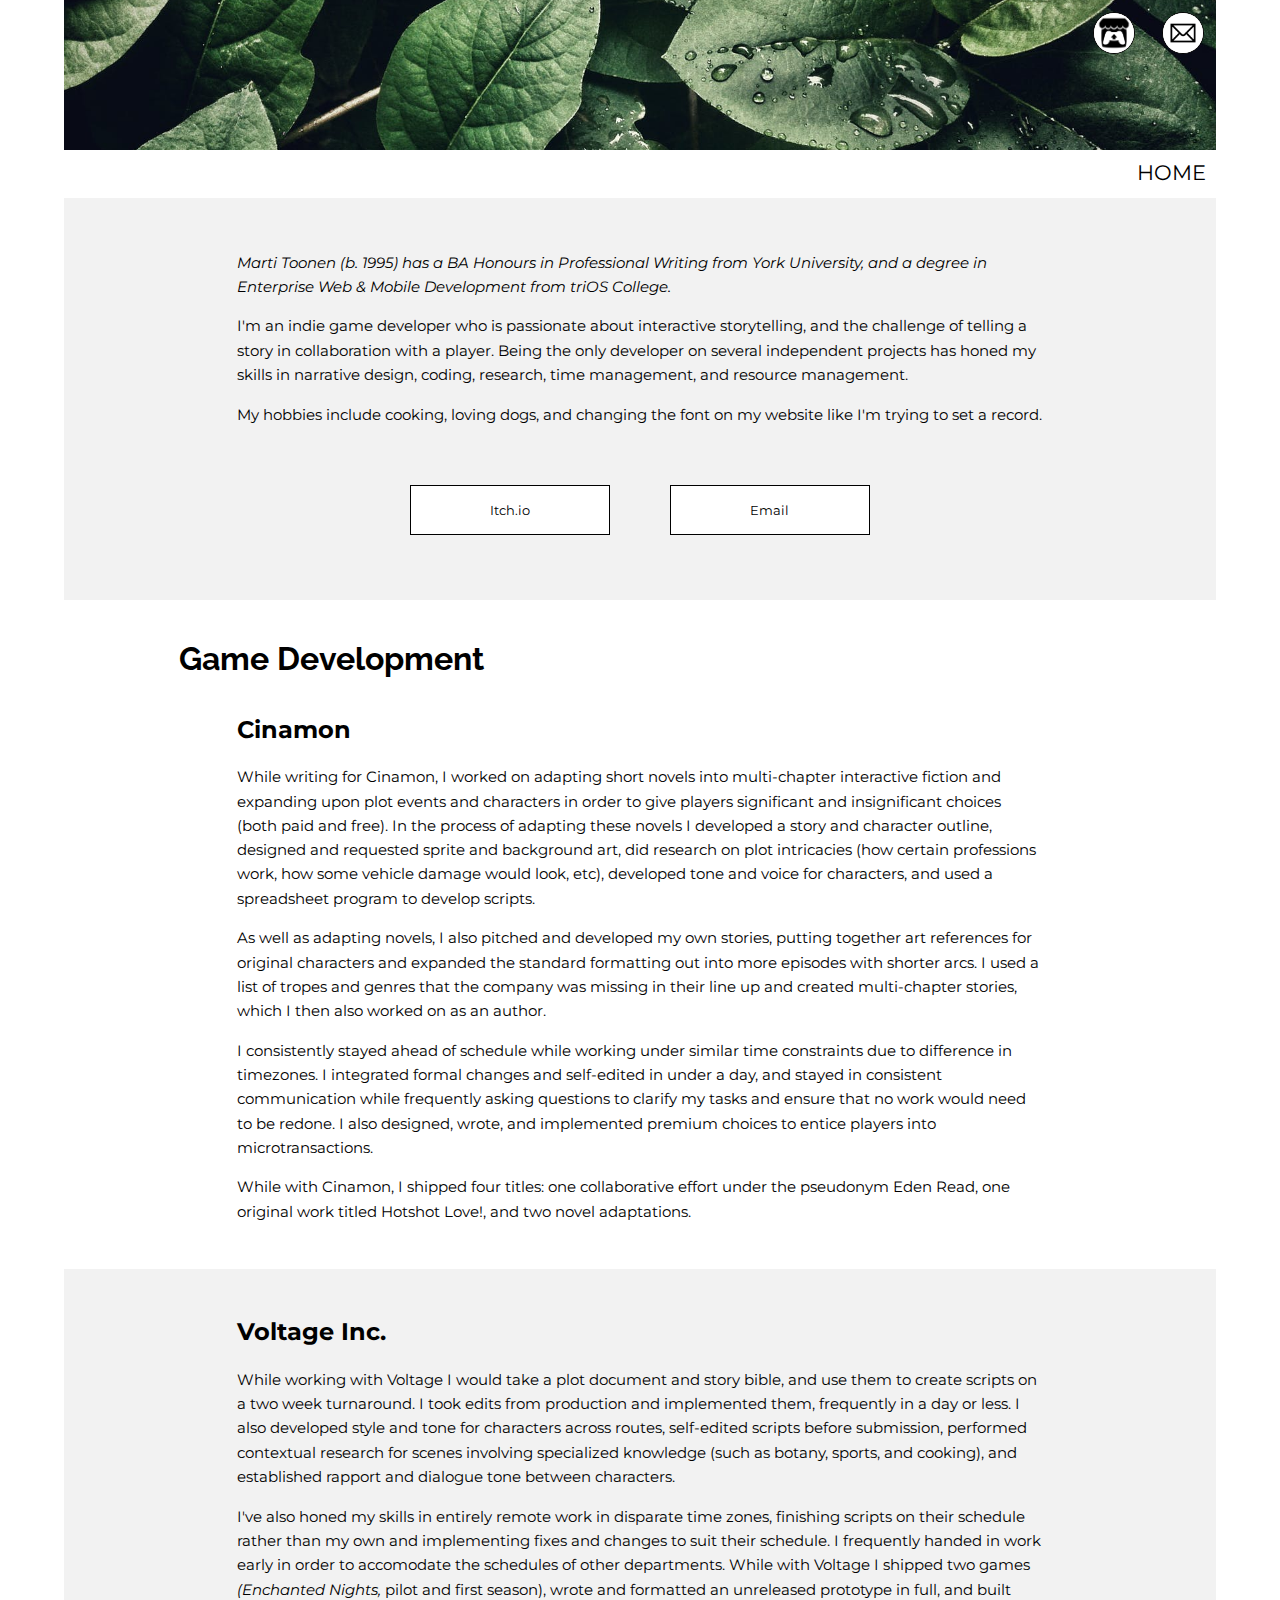
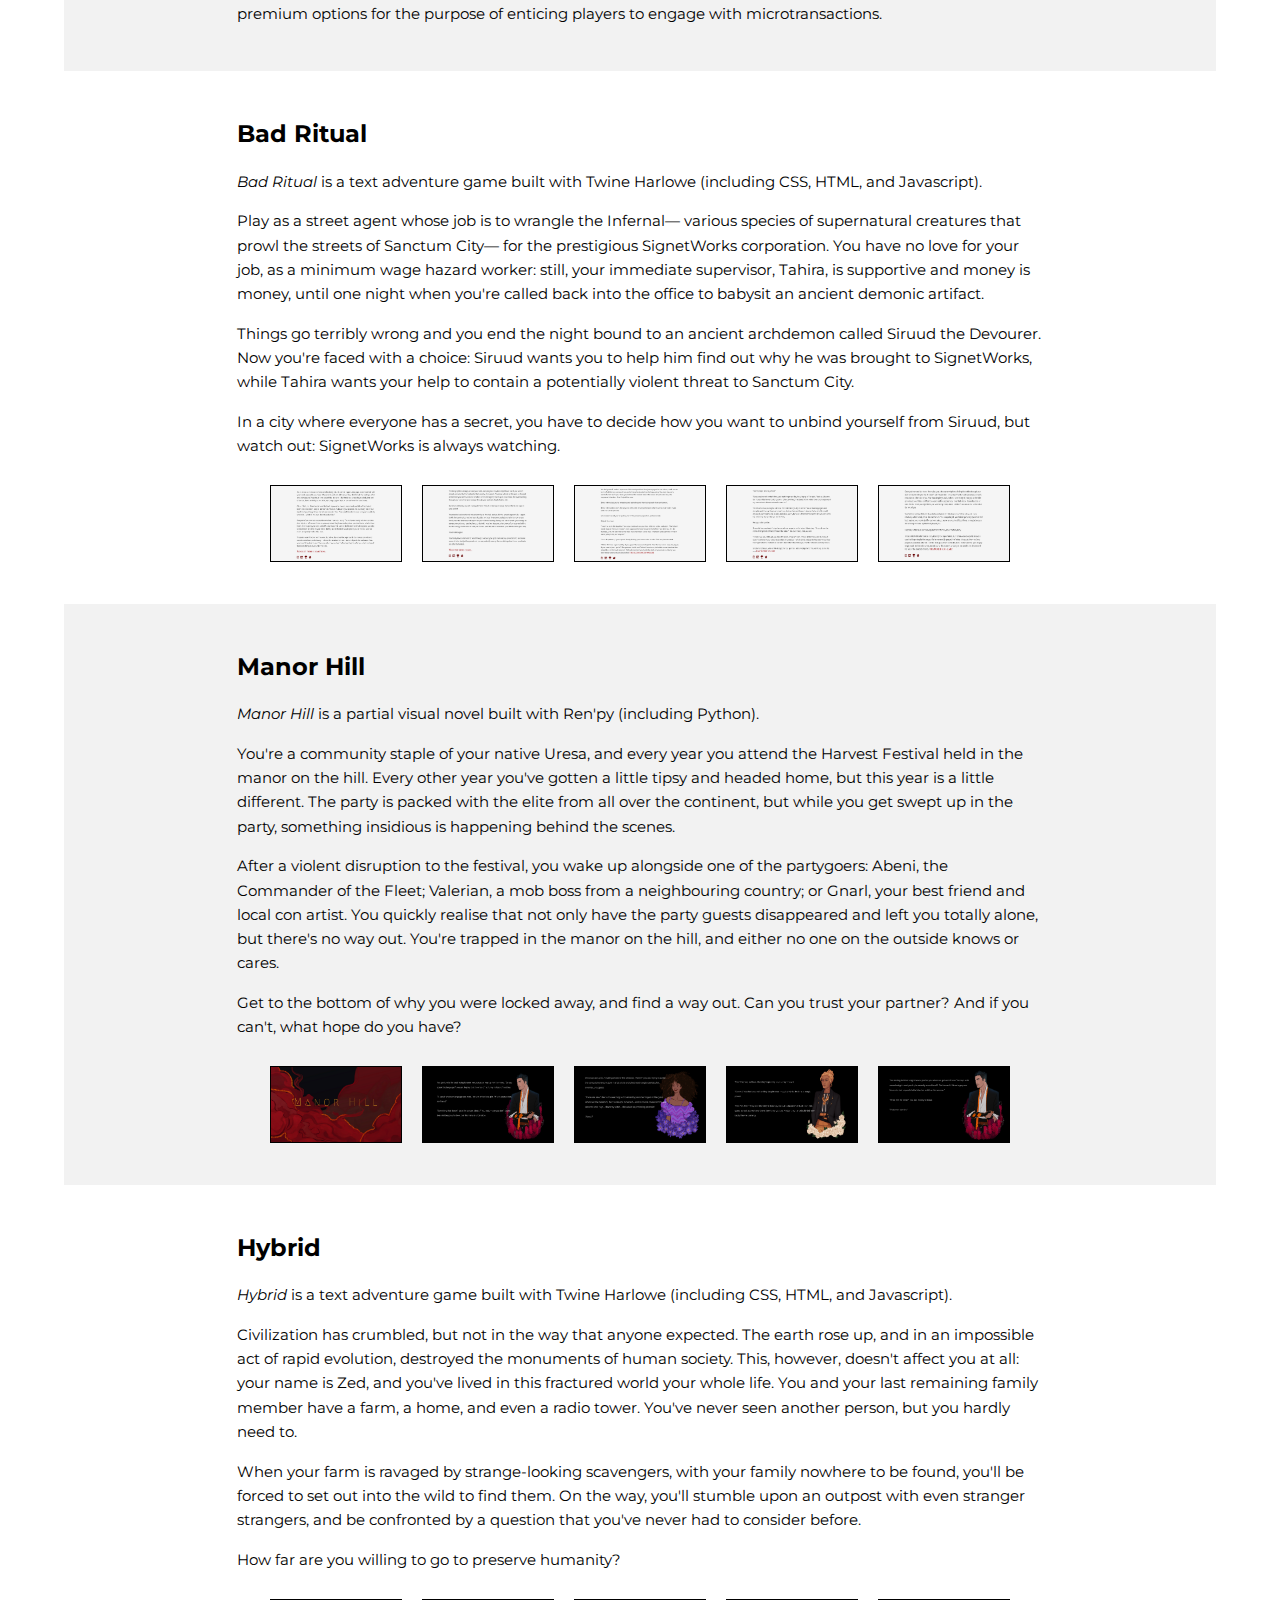
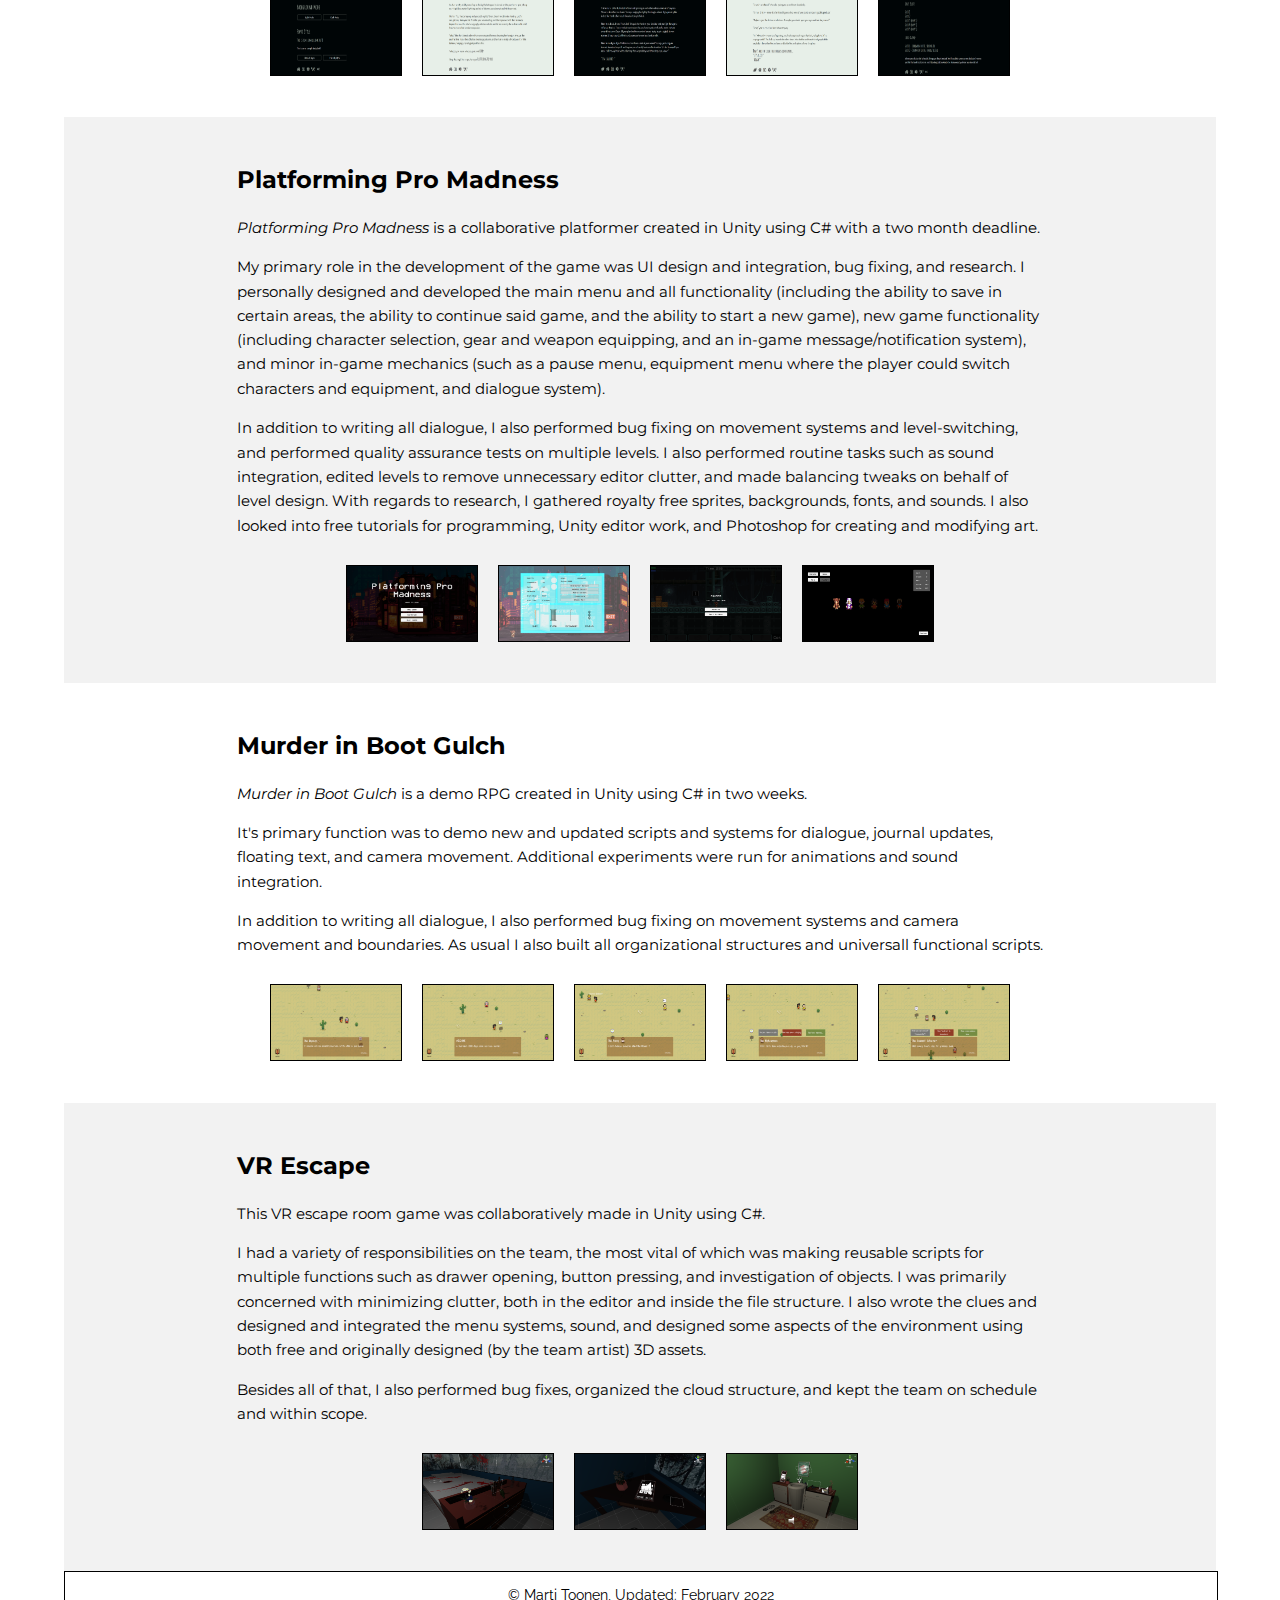
<file: index.html>
<!DOCTYPE html>
<html lang="en">
<head>
    <title>MARTI TOONEN</title>
    <meta charset="UTF-8">
    <meta name="viewport" content="width=device-width, initial-scale=1.0">
    <meta http-equiv="X-UA-Compatible" content="ie=edge">
    <meta name="keywords" content="portfolio narrative web design game games visual novel text based interactive story storytelling designer code coder programmer edit editor quality assurance">
    <meta name="description" content="The portfolio of a programmer and writer.">
    <link rel="shortcut icon" type="image/png" href="assets/images/interface/favicon.png"/>
    <link href="https://fonts.googleapis.com/css?family=Montserrat|Raleway" rel="stylesheet">
    <link rel="stylesheet" href="css/app.css">
</head>
<body>
    <header>
        <div id="logo"></div>
        <div id="social">
            <a href="https://itch.io" target="_blank" tabindex="-1"><img class="social" src="assets/images/social/itchio.png" alt="Itch.io" tabindex="1"></a>
            <a href="mailto:martitoonen@gmail.com" target="_blank" tabindex="-1"><img class="social" src="assets/images/social/email.png" alt="Email" tabindex="1"></a>
        </div>
    </header>
    <nav><a href="index.html">HOME</a><!-- <a href="samples.html">SAMPLES</a>--></nav>
    <main>
        <div class="box_one">
            <div class="textbox">
                <p><i>Marti Toonen (b. 1995) has a BA Honours in Professional Writing from York University, and a degree in Enterprise Web & Mobile Development from triOS College.</i></p>
                <p>I'm an indie game developer who is passionate about interactive storytelling, and the challenge of telling a story in collaboration with a player. Being the only developer on several independent projects has honed my skills in narrative design, coding, research, time management, and resource management.</p>
                <p>My hobbies include cooking, loving dogs, and changing the font on my website like I'm trying to set a record.</p>
            </div>
            <div class="textbox" style="display: flex; flex-flow: row wrap; justify-content: center; align-content: center;">
                <a href="https://heartforge.itch.io/" target="_blank" tabindex="-1"><button class="socialbutton">Itch.io</button></a><a href="mailto:martitoonen@gmail.com" target="_blank" tabindex="-1"><button class="socialbutton">Email</button></a>
            </div>
        </div>
        <div class="box_two">
            <br><h1 style="margin-top: -10px;">Game Development</h1><br>
            <h2>Cinamon</h2>
            <div class="textbox">
				<p>While writing for Cinamon, I worked on adapting short novels into multi-chapter interactive fiction and expanding upon plot events and characters in order to give players significant and insignificant choices (both paid and free). In the process of adapting these novels I developed a story and character outline, designed and requested sprite and background art, did research on plot intricacies (how certain professions work, how some vehicle damage would look, etc), developed tone and voice for characters, and used a spreadsheet program to develop scripts.</p>
				<p>As well as adapting novels, I also pitched and developed my own stories, putting together art references for original characters and expanded the standard formatting out into more episodes with shorter arcs. I used a list of tropes and genres that the company was missing in their line up and created multi-chapter stories, which I then also worked on as an author.</p>
                <p>I consistently stayed ahead of schedule while working under similar time constraints due to difference in timezones. I integrated formal changes and self-edited in under a day, and stayed in consistent communication while frequently asking questions to clarify my tasks and ensure that no work would need to be redone. I also designed, wrote, and implemented premium choices to entice players into microtransactions.</p>
                <p>While with Cinamon, I shipped four titles: one collaborative effort under the pseudonym Eden Read, one original work titled Hotshot Love!, and two novel adaptations.</p>
            </div>
        </div>
        <div class="box_one">
            <h2>Voltage Inc.</h2>
            <div class="textbox">
                <p>While working with Voltage I would take a plot document and story bible, and use them to create scripts on a two week turnaround. I took edits from production and implemented them, frequently in a day or less. I also developed style and tone for characters across routes, self-edited scripts before submission, performed contextual research for scenes involving specialized knowledge (such as botany, sports, and cooking), and established rapport and dialogue tone between characters.</p>
                <p>I've also honed my skills in entirely remote work in disparate time zones, finishing scripts on their schedule rather than my own and implementing fixes and changes to suit their schedule. I frequently handed in work early in order to accomodate the schedules of other departments. While with Voltage I shipped two games <i>(Enchanted Nights,</i> pilot and first season), wrote and formatted an unreleased prototype in full, and built premium options for the purpose of enticing players to engage with microtransactions.</p>
            </div>
        </div>
        <div class="box_two">
            <h2><a href="https://heartforge.itch.io/bad-ritual">Bad Ritual</a></h2>
            <div class="textbox">
                <p><i>Bad Ritual</i> is a text adventure game built with Twine Harlowe (including CSS, HTML, and Javascript).</p>
                <p>Play as a street agent whose job is to wrangle the Infernal— various species of supernatural creatures that prowl the streets of Sanctum City— for the prestigious SignetWorks corporation. You have no love for your job, as a minimum wage hazard worker: still, your immediate supervisor, Tahira, is supportive and money is money, until one night when you're called back into the office to babysit an ancient demonic artifact.</p>
                <p>Things go terribly wrong and you end the night bound to an ancient archdemon called Siruud the Devourer. Now you're faced with a choice: Siruud wants you to help him find out why he was brought to SignetWorks, while Tahira wants your help to contain a potentially violent threat to Sanctum City.</p>
                <p>In a city where everyone has a secret, you have to decide how you want to unbind yourself from Siruud, but watch out: SignetWorks is always watching.</p>
            </div>
            <div class="gallery">
                <img class="thumbnail" src="assets/images/thumbnails/content/br2.png" alt="Bad Ritual Story Screenshot">
                <img class="thumbnail" src="assets/images/thumbnails/content/br3.png" alt="Bad Ritual Story Screenshot">
                <img class="thumbnail" src="assets/images/thumbnails/content/br6.png" alt="Bad Ritual Story Screenshot">
                <img class="thumbnail" src="assets/images/thumbnails/content/br5.png" alt="Bad Ritual Achievement Screenshot">
                <img class="thumbnail" src="assets/images/thumbnails/content/br7.png" alt="Bad Ritual Character Stats Screenshot">
                <div id="modal" class="modal">
                    <span class="close">&times;</span>
                    <img class="modal-content" id="modal_image">
                </div>
            </div>
        </div>
        <div class="box_one">
            <h2><a href="https://heartforge.itch.io/manor-hill">Manor Hill</a></h2>
            <div class="textbox">
                <p><i>Manor Hill</i> is a partial visual novel built with Ren'py (including Python).</p>
                <p>You're a community staple of your native Uresa, and every year you attend the Harvest Festival held in the manor on the hill. Every other year you've gotten a little tipsy and headed home, but this year is a little different. The party is packed with the elite from all over the continent, but while you get swept up in the party, something insidious is happening behind the scenes.</p>
                <p>After a violent disruption to the festival, you wake up alongside one of the partygoers: Abeni, the Commander of the Fleet; Valerian, a mob boss from a neighbouring country; or Gnarl, your best friend and local con artist. You quickly realise that not only have the party guests disappeared and left you totally alone, but there's no way out. You're trapped in the manor on the hill, and either no one on the outside knows or cares.</p>
                <p>Get to the bottom of why you were locked away, and find a way out. Can you trust your partner? And if you can't, what hope do you have?</p>
            </div>
            <div class="gallery">
                <img class="thumbnail" src="assets/images/thumbnails/content/mh5.png" alt="Manor Hill Splash Screenshot">
                <img class="thumbnail" src="assets/images/thumbnails/content/mh1.png" alt="Manor Hill Valerian Screenshot">
                <img class="thumbnail" src="assets/images/thumbnails/content/mh2.png" alt="Manor Hill Abeni Screenshot">
                <img class="thumbnail" src="assets/images/thumbnails/content/mh3.png" alt="Manor Hill Gnarl Screenshot">
                <img class="thumbnail" src="assets/images/thumbnails/content/mh4.png" alt="Manor Hill Valerian Screenshot">
            </div>
        </div>
        <div class="box_two">
            <h2><a href="https://heartforge.itch.io/hybrid">Hybrid</a></h2>
            <div class="textbox">
                <p><i>Hybrid</i> is a text adventure game built with Twine Harlowe (including CSS, HTML, and Javascript).</p>
                <p>Civilization has crumbled, but not in the way that anyone expected. The earth rose up, and in an impossible act of rapid evolution, destroyed the monuments of human society. This, however, doesn't affect you at all: your name is Zed, and you've lived in this fractured world your whole life. You and your last remaining family member have a farm, a home, and even a radio tower. You've never seen another person, but you hardly need to.</p>
                <p>When your farm is ravaged by strange-looking scavengers, with your family nowhere to be found, you'll be forced to set out into the wild to find them. On the way, you'll stumble upon an outpost with even stranger strangers, and be confronted by a question that you've never had to consider before.</p>
                <p>How far are you willing to go to preserve humanity?</p>
            </div>
            <div class="gallery">
                <img class="thumbnail" src="assets/images/thumbnails/content/h1.png" alt="Hybrid Settings Screenshot">
                <img class="thumbnail" src="assets/images/thumbnails/content/h2.png" alt="Hybrid Story Screenshot">
                <img class="thumbnail" src="assets/images/thumbnails/content/h3.png" alt="Hybrid Story Screen Screenshot">
                <img class="thumbnail" src="assets/images/thumbnails/content/h4.png" alt="Hybrid Story Screenshot">
                <img class="thumbnail" src="assets/images/thumbnails/content/h5.png" alt="Hybrid Save Screen Screenshot">
            </div>
        </div>
        <div class="box_one">
            <h2>Platforming Pro Madness</h2>
            <div class="textbox">
                <p><i>Platforming Pro Madness</i> is a collaborative platformer created in Unity using C# with a two month deadline.</p>
                <p>My primary role in the development of the game was UI design and integration, bug fixing, and research. I personally designed and developed the main menu and all functionality (including the ability to save in certain areas, the ability to continue said game, and the ability to start a new game), new game functionality (including character selection, gear and weapon equipping, and an in-game message/notification system), and minor in-game mechanics (such as a pause menu, equipment menu where the player could switch characters and equipment, and dialogue system).</p>
                <p>In addition to writing all dialogue, I also performed bug fixing on movement systems and level-switching, and performed quality assurance tests on multiple levels. I also performed routine tasks such as sound integration, edited levels to remove unnecessary editor clutter, and made balancing tweaks on behalf of level design. With regards to research, I gathered royalty free sprites, backgrounds, fonts, and sounds. I also looked into free tutorials for programming, Unity editor work, and Photoshop for creating and modifying art.</p>
            </div>
            <div class="gallery">
                <img class="thumbnail" src="assets/images/thumbnails/content/content_p1.png" alt="PPM Main Menu">
                <img class="thumbnail" src="assets/images/thumbnails/content/content_p2.png" alt="PPM Character Screen">
                <img class="thumbnail" src="assets/images/thumbnails/content/content_p3.png" alt="PPM Pause Screen">
                <img class="thumbnail" src="assets/images/thumbnails/content/content_p4.png" alt="PPM Mid-Game Character Menu">

            </div>
        </div>
        <div class="box_two">
            <h2>Murder in Boot Gulch</h2>
            <div class="textbox">
                <p><i>Murder in Boot Gulch</i> is a demo RPG created in Unity using C# in two weeks.</p>
                <p>It's primary function was to demo new and updated scripts and systems for dialogue, journal updates, floating text, and camera movement. Additional experiments were run for animations and sound integration.</p>
                <p>In addition to writing all dialogue, I also performed bug fixing on movement systems and camera movement and boundaries. As usual I also built all organizational structures and universall functional scripts.</p>
            </div>
            <div class="gallery">
                <img class="thumbnail" src="assets/images/thumbnails/content/screen01.png" alt="Instructional Dialogue">
                <img class="thumbnail" src="assets/images/thumbnails/content/screen02.png" alt="Ambient Dialogue">
                <img class="thumbnail" src="assets/images/thumbnails/content/screen03.png" alt="Floating Text Updates">
                <img class="thumbnail" src="assets/images/thumbnails/content/screen04.png" alt="Character Dialogue Choice">
                <img class="thumbnail" src="assets/images/thumbnails/content/screen05.png" alt="Character Dialogue Choice">
            </div>
        </div>
        <div class="box_one">
            <h2>VR Escape</h2>
            <div class="textbox">
                <p>This VR escape room game was collaboratively made in Unity using C#.</p>
                <p>I had a variety of responsibilities on the team, the most vital of which was making reusable scripts for multiple functions such as drawer opening, button pressing, and investigation of objects. I was primarily concerned with minimizing clutter, both in the editor and inside the file structure. I also wrote the clues and designed and integrated the menu systems, sound, and designed some aspects of the environment using both free and originally designed (by the team artist) 3D assets.</p>
                <p>Besides all of that, I also performed bug fixes, organized the cloud structure, and kept the team on schedule and within scope.</p>
            </div>
            <div class="gallery">
                <img class="thumbnail" src="assets/images/thumbnails/content/screen001.png" alt="Ambient Environment">
                <img class="thumbnail" src="assets/images/thumbnails/content/screen002.png" alt="Menu System">
                <img class="thumbnail" src="assets/images/thumbnails/content/screen003.png" alt="Puzzle Environment">
            </div>
        </div>
    </main>
    <footer tabindex="1">&copy; Marti Toonen, Updated: February 2022</footer>
    <script src="scripts/jquery.min.js"></script>
    <script src="scripts/app.js"></script>
</body>
</html>
</file>
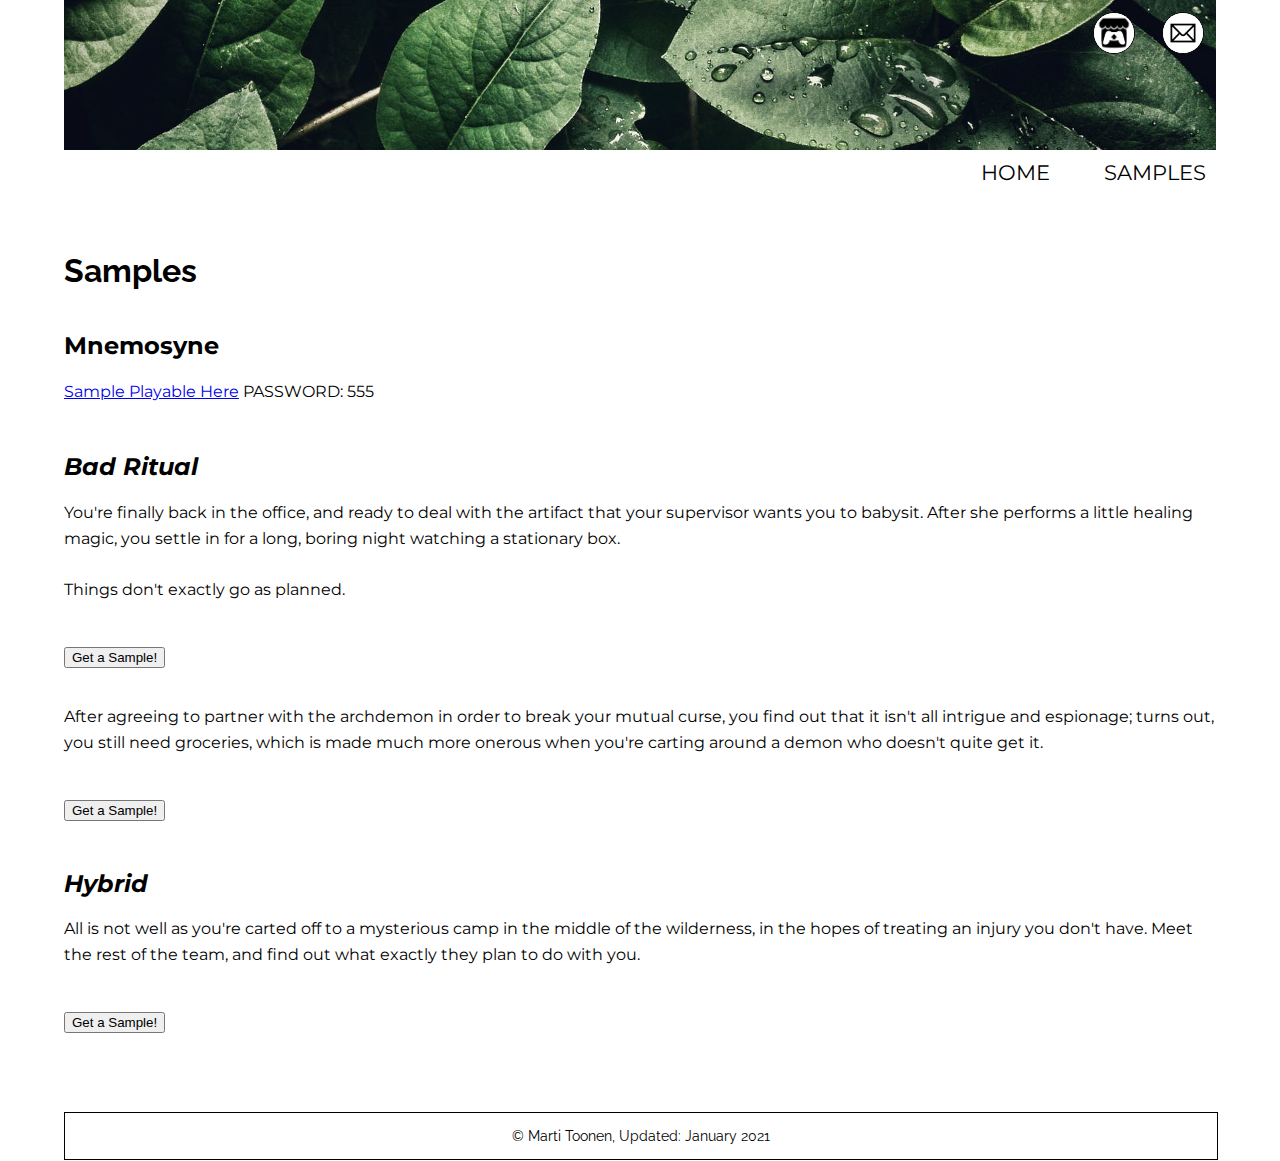
<file: samples.html>
<!DOCTYPE html>
<html lang="en">
<head>
    <title>MARTI TOONEN</title>
    <meta charset="UTF-8">
    <meta name="viewport" content="width=device-width, initial-scale=1.0">
    <meta http-equiv="X-UA-Compatible" content="ie=edge">
    <meta name="keywords" content="portfolio narrative web design game games visual novel text based interactive story storytelling designer code coder programmer edit editor quality assurance">
    <meta name="description" content="The portfolio of a programmer and writer.">
    <link rel="shortcut icon" type="image/png" href="assets/images/interface/favicon.png"/>
    <link href="https://fonts.googleapis.com/css?family=Montserrat|Raleway" rel="stylesheet">
    <link rel="stylesheet" href="css/app.css">
</head>
<body>
    <header>
        <div id="logo"></div>
        <div id="social">
            <a href="https://itch.io" target="_blank" tabindex="-1"><img class="social" src="assets/images/social/itchio.png" alt="Itch.io" tabindex="1"></a>
            <a href="mailto:martitoonen@gmail.com" target="_blank" tabindex="-1"><img class="social" src="assets/images/social/email.png" alt="Email" tabindex="1"></a>
        </div>
    </header>
    <nav><a href="index.html">HOME</a> <a href="samples.html">SAMPLES</a></nav>
    <main style="margin: 60px 0 60px 0;">
        <h1 style="margin: 50px 0 20px 0;">Samples</h1>
        <h2 style= "margin: 50px 0 20px 0;">Mnemosyne</h2>
        <a href="https://heartforge.itch.io/mnemosyne-demo">Sample Playable Here</a>
        PASSWORD: 555
        <h2 style="margin: 50px 0 20px 0;"><i>Bad Ritual</i></h2>
        <p>You're finally back in the office, and ready to deal with the artifact that your supervisor wants you to babysit. After she performs a little healing magic, you settle in for a long, boring night watching a stationary box.<br><br>Things don't exactly go as planned.</p><br>
        <div id="br_sample01" style="display: none;">
            <p>Your wounds prickle as you make your way into the office properly, feeling almost comforted. A lot of rookie officers are put-off by Tahira's firmness, but you know better; she's not traditionally doting, but she goes to bat for your team harder than anyone else. You've received more hazard pay under her than any other officer under any other priestess, and while you're not always confident in her presence, you know at the very least that you're safe and well-compensated.</p>

            <p>When she moves, futilely shifting another pile of papers around with no particular purpose, the grace of her body is almost frightening; not like you're scared, but her body almost seems to be moving more than what your eyes can interpret. It makes the whole thing feel unpredictable and otherworldly, and you unconsciously coil because you're not sure where she is at any given time.</p>

            <span style="color: blue;">player_response01</span>: "Reporting for duty..."<br><br>

            <span style="color: blue;">She looks up, squinting as if you've let in a light source only she can see. "I've been trying to get in contact for hours," she reprimands, and you shrug and turn your body so she can see what sort of mess has been made of you. "And the artifact?" she asks expectantly.</span><br><br>

            <span style="color: #800080;">player_response02</span>: "You're looking <i>fantastic</i> as usual!"<br><br>

            <span style="color: #800080">She turns and fixes you with a flat look, evidently choosing to ignore how badly you need to be healed. Not for long— just long enough that you know she's already out of patience for your shenanigans. "With all that mess, I expect you have an artifact for me?"</span><br><br>

            <span style="color: red;">player_response03</span>: "Before I do anything for you, sew me back up."<br><br>

            <span style="color: red;">She doesn't look up at you, or throw out her hand to take the twenty seconds to fix the hole in your side. Her gaze is still sternly focused on the box, blinking slowly; if she blinked quickly her long eyelashes would probably generate enough wind to disturb her papers. "Artifact?" she asks shortly, holding her hand out.</span><br>

            <p>You have it, of course— you didn't get torn apart just to let the demon wander free and clear. You hand her a fist sized chunk of gold, which was what had popped out of the swirling silver cloud of smoke the monster had dissolved into. Sometimes it's minerals, sometimes it's jewellery, once you just got a weirdly ornate fork... but they always leave something behind, then Tahira binds it, and the Archive takes it away.</p>

            <p>In exchange for your shift well-spent, she flicks her fingers in your direction and you feel your wound start to bind up. One hot shower later and you almost think you'll feel normal again; of course, until then here you are. There's an impending assignment you haven't gotten yet. "Watch the box," she says shortly, folding her arms. She almost looks tired, but in an artsy sort of way that mere mortals could never dream of; you don't even have it in you to be jealous, because you get to bear witness.</p>

            <p>"That's it?" You can't keep the rasp out of your voice, as the sensation of your own skin mending is, uhm, horrific. She nods, picking the whole thing up and handing it to you; it's no bigger than a cat, and much lighter. You're surprised when you shake it that <i>it</i> is not the artifact— something rattles around inside. "For how long?"</p>

            <p>She purses her lips and turns away, gently smoothing back her hair that's begun to frizz out of its binds. "Not long. I just need to step out and do a little research— finish your shift here, and I'll be back by then." She starts to gather up a few notebooks, hastily putting pens back in their jars. "It shouldn't do anything," she adds.</p>

            <p><i>Then why is it bothering you so much?</i></p>

            <span style="color: red;">player_response01</span>: "Gotcha."<br><br>

            <span style="color: red;">You fold your arms over your chest and wait impatiently for her to finish collecting her things. She does and breezes by you, smelling like perfume but in an expensive and elegant way that doesn't stick to your tongue— more like a flurry of petals rushing by. This leaves you alone with the box.</span><br><br>

            <span style="color: #800080;">player_response02</span>:"Should I expect my bonus in the mail?"<br><br>

            <span style="color: #800080">As if. She rolls her eyes, and something straightens about her posture as she finishes collecting everything she needs. "I'll see you after your shift," she says shortly, then without further ceremony, hurries out of the room. That leaves you alone with the box.</span><br><br>

            <span style="color: blue;">player_response03</span>: "I've got it covered."<br><br>

            <span style="color: blue;">She nods once, and you get the idea she's trying to keep something from you. For a second she wavers, as if there's an admission coming; but there isn't, and she only finishes collecting her things and makes a swift exit. This leaves you, alone, with the box.</span><br>

            <p>You flop down into Tahira's modern, ergonomic office chair. It's comfortable and urges you to straighten your posture instead of slouching like you are. You ignore it, spinning around because it's a spinning chair and you're pretty sure it's a crime to not take advantage of that with nothing else to do.</p>

            <p>SignetWorks wasn't really what you expected it to be when you were hired. It seems like forever ago, but time really stops meaning anything when you're on perpetual night shift.</p>

            <span style="color: blue;">player_choice01</span>: You were poached from a private company.<br><br>

            <span style="color: blue;">You worked with a small... PI kind of institution. They'd send you out to poke around crime scenes that were purportedly demonic in nature, on behalf of the victim (who would no longer be allowed any involvement in the resolution of the crime), and solve the thing before the formal companies and police could lock it down. It was <i>far</i> more dangerous than what you do now, as it's <i>wildly</i> illegal to 'obstruct justice', so of course you jumped on your opportunity to go legit.</span><br><br>

            <span style="color: red;">player_choice02</span>: Tahira recruited you personally.<br><br>

            <span style="color: red;">It was an accident really; the two of you happened to be at the same gym. You hadn't noticed her standing there, watching you absolutely wail on a punching bag. You had skills, and you absolutely knew that; you'd just never thought to apply them broadly and professionally. Mostly you'd learned it to keep safe and occupied, maybe learn a bit of focus and physical release from the stress of existence. Tahira hadn't made your life less stressful, but at least you get paid for it now.</span><br><br>

            <span style="color: #800080;">player_choice03</span>: You applied for <i>years.</i><br><br>

            <span style="color: #800080;">It took five separate resumes. You remember them all looking differently, as they tend to over the years as you gathered more and more certificates and rankings in various types of unarmed combat. You even learned how to use a few basic weapons, which you'd been told were the basis for the program; <i>take me, I'm already trained and ready to go.</i> The pay was attractive as was the image of the Retrieval Officers. It was somehow gritty and glamorous at the same time, and you'd just kept banging on the door 'til they let you in.</span><br>

            <p>And now here you are, for better or worse. You spin the chair again, blinking a little heavier than what is appropriate for someone on duty. It's been a long night, and while you <i>have</i> slept in the office before, you're not looking for a repeat. This hell-space wins hands down for the worst place on the planet to try and sleep, between the constant haunted moaning from Archives to the Breach department which occasionally shakes the entire building trying to rebind what has come loose.</p>

            <p>And yet <i>your</i> box is silent.</p>

            <p>Usually a demon in the midst of a binding— or even immediately afterwards— kicks up a hell of a fuss, even just on a audio level. There's not a lot of room for them to do anything else, as the binding is foremost physical; as you make another turn around your office-axis, you wonder absently if it hurts. Usually by the time you've dismantled them now into their basest component, <i>you're</i> too injured to be worrying about how they're doing.</p>

            <p>You hardly feel the next few rounds in your chair, although your stomach is threatening to mutiny if you keep acting stupid as you are. As quickly as you dropped into it, you find the chair adventure isn't fun anymore and come to a quivering halt; your vision spins and you rub your eyes to try and refocus, like a grown up.</p>

            <p>And you immediately see that the box is open.</p>

            <span style="color: #800080">player_response01</span>: <i>Panic. Oh god. Panic.</i><br><br>

            <span style="color: #800080;"><i>No no no no no no no no no no no no.</i> Absolutely not, this <i>cannot</i> happen. You gape, open mouthed, with your hands pressed to your face. Where did it go? How did it move? How did it break the bindings, <i>what was being bound?</i> You should have <i>asked</i> if the box was a flight risk, you should have asked what sort of demon, <i>Tahira will kill you and hide your body so good that no one will ever find your bones.</i></span><br><br>

            <span style="color: blue;">player_response02</span>: Stay calm. Artifacts can't move autonomously.<br><br>

            <span style="color: blue;">You let yourself absorb the shock all at once, in slow motion, then exhale the momentum of terror. It can't move on its own. Once a demon is within its artifact, reduced down as low as it can go barring death, of course it can't just pick up and walk away. Retrieval would be impossible if you also had to play needle in a haystack with every random piece of crap in the city. The only way it would have even a fraction of the power required to do that would be if it were some sort of archdemon...</span><br><br>

            <span style="color: red;">player_response03</span>: Punch the desk.<br><br>

            <span style="color: red;">Stupid <i>box</i> stupid <i>demon</i> stupid <i>job</i> stupid <i>boss</i>. You don't even know what was <i>inside</i>, how are you supposed to track it down before Tahira gets back? ...How do you fix the thin crack you left in the desk before she gets back? This is the stupid box's fault, and the stupid artifact wherever it went. You were pretty sure before that nothing short of an archdemon could—</span><br>

            <p>Oh no. Ohhh, no. <i>What</i> would have that sort of power to move autonomously outside of its physical body? An archdemon. <i>Only</i> an archdemon, which is <i>far</i> beyond your position. It is <i>so, deeply</i> out of your depth that you'd laugh if you weren't suddenly terrified. Your eyes flicker to the door and you're suddenly uncertain— what do you even do in this situation?</p>

            <p>One part of you wants to secure the exits, but there's too many. The walls are mostly windows and the door is just an office door. How do you keep something from leaving when you don't know what or how heavy it is? Keeping your ears perked for any noise that sounds like the door or breaking glass, you take a deep breath and drop to your knees, darting under the desk. Maybe getting out of the box was too much, and gravity had to take over.</p>

            <p>The seals weren't broken on the wood, but along the edges the papers with the various symbols and sacred words have peeled away— almost like a cartoon where a bad smell peels the wallpaper. You... you haven't checked to see if there were burn marks, but that's something for after you check and see if there's anything unusual under the desk.</p>

            <p>Please let there be something...</p>

            <p>Altogether it's disappointingly neat: only a few stray pen caps and an ugly discarded bracelet. You... don't know that these items are not the items you're seeking, but it's hard to get your hopes up about things so banal. Maybe in someone else's office you'd side eye the stuff, but Tahira wears a lot of jewellery you don't really ruminate on long enough to judge and you've personally seen her fiddling with small office items absent mindedly.</p>

            <p>You pick up all of it and place it on the desk, trying to slow your breathing a sensible amount so you can get a plan together. You push the chair away, kneeling again to check under one of the fancy drawers; if the object was circular, it might've rolled and you can't rule anything in the room out at this point. There's dust and a ring you're reaching for, and a dull <i>thud</i> behind you.</p>

            <p>You stiffen and turn, finding the bracelet and all the pen caps on the floor again.</p>

            <p>Your options aren't narrowed down, as all the items seemed to have fallen separately. With no physical momentum involved it's difficult to pinpoint which of the items might have initiated the move.</p>

            <p>Stupid <i>crap!</i></p>

            <p>It still could be something else in the room trying to throw you off, but... well you do have a sense for magic, of course, and something tells you despite your inability to really identify and deal with the artifact that it's one or the other. You want to say the bracelet, because... god why would it be the pen caps, but at the same time that would be exactly what the demon would want you to think. A reach for the obvious is a risk you're not willing to take.</p>

            <p>You stuff all of it into your pockets, resolving to run somewhere to get Tahira. She didn't tell you where she was going so you can't call her, and you don't want to incite a panic by calling around. It has to be one or the other— the caps or the bracelet— and you'll find out which one when you find Tahira.</p>

            <p>You turn to leave and feel the thud at your feet; the lot of it is on the floor again, having slipped from your sweater which seems insanely unlikely as your phone is still in there. You're being screwed with— it's only the suspected items that are moving. Does that mean it's neither? Are you about to go charging out into the office with a pocket full of crap, leaving the released artifact on its own?</p>

            <p>The real question, you think, is whether or not you can really risk <i>not</i> doing so.</p>

            <p>Absolutely not.</p>

            <p>But how do you move it if it won't let itself move further than the desk? You experiment a few times and while there doesn't seem to be a hard border where the items will drop, it does seem to have a preference for the table it had originated. You can't even begin to understand why— <i>away</i> from Tahira's bindings seems to be the logical route, but instead it wants to stay near them.</p>

            <p>Or maybe the shit just knows what you mean to do with the artifact once you find it.</p>

            <p>After roughly the seventh attempt to leave the room with the item failing, you need a new plan. The caps are easy enough; just hold them in your fist and their range is limited. The issue becomes the bracelet: it has no clasp, made of a thin gold band shaped into the wire frame of a rectangle and wrapped around the wrist. On top of the wrist there's a set of three large rubies framed with more gold— it's actually an ugly thing to look at, but it looks like it'll about fit your wrist. At the very least, it'll show you whether or not it has control over its physical dimensions or just its position.</p>

            <p>You slip it on.</p>

            <p>Your whole arm vibrates.</p>

            <p>The thing tightens sharply around your wrist, clamping in a way that might have hurt if you weren't already occupied by the horrible torched <i>burning</i> of your skin. You gasp without air, the pain so focused and intense you can't suck in the breath to shriek; the agony moves up to your elbow, the lava travelling through your veins that glow orange through your suddenly fragile-feeling skin.</p>

            <p>Somehow, distantly, you still manage to feel a little bit embarrassed about the handful of pen caps in your pocket.</p>

            <p>You stumble backwards and trip awkwardly on the chair, and you hit the ground ungracefully— again, luckily the burning has reached your shoulder, and your fingers are cracked and ashy by now so you hardly have the brainpower to spare for your tailbone bruising. Raspy and out of breath, you manage to serve some air to your parched lungs and stretch your burning arm out and away from you; and with a burst of energy that recoils so hard you feel like your shoulder's dislocated, your afflicted arm goes limp.</p>

            <p>You breathe again.</p>

            <p>You hardly have a moment for relief, though, because your gaze turns dizzily upwards to try and make sense of what had just happened and you see probably among the worst things that it was possible to see after that ordeal.</p>
        </div>
        <button class="toggle" onclick="togglesample('br01')">Get a Sample!</button>
        <p>After agreeing to partner with the archdemon in order to break your mutual curse, you find out that it isn't all intrigue and espionage; turns out, you still need groceries, which is made much more onerous when you're carting around a demon who doesn't quite get it.</p><br>
        <div id="br_sample02" style="display: none;">
            <p><b>Food Town, 21:30</b></p>

            <p>"Welcome to Food Town. I'm Bulky, the Coupon King, and I'm here to show you all our amazing deals." The teen in the Bulky costume— a creased, sweat-stained approximation of a brown paper bag with enormous, blank googly eyes (that were once upon a time demon-yellow, because no PR department is capable of catching everything apparently)— is obviously darkly aware of her reality. She curtly holds out a coupon book to Eden, who stares blankly.</p>

            <p>"No we're... fine," he says in a damn good approximation of Siruud. He changed in an attempt to more comfortably slip back into disguise, but apparently the night's rattled him already. He seems unaware that he is actively breaking the most sacred rule of non-engagement, holiest in the bulk supermarket.</p>

            <p>"You could be better, if you take Bulky's Deck of Deals," she says with a grim persistence.</p>

            <p>"That will be unnecessary," he insists, irreverent of your actual financial situation which you're sure could be improved by this wonderful coupon book. "We'll just be going <i>inside,</i> $firstname?" As if this is your fault.</p>

            <p>The teen's eyes turn to panic and you sigh. "Please? My boss gets so mad when I don't hand all of them out..." You nod sympathetically and take it, putting your hands firmly on Eden's waist to shuffle him inside, as he looks outright offended that you undermined his authority before this grocery store minor. "Be sure to check out Bulky's Bargain Bin for steep discounts on bread and milk!"</p>

            <p>You work at SignetWorks so you <i>don't</i> have to search Bulky's Bargain Bin for stale bread and slightly turned dairy.</p>

            <p>Eden moves ahead of you impatiently, and you expect him to stomp over to the carts; instead he stands and hovers awkwardly, turning on his heel to glare at you further as if you crafted this building specifically to frustrate him. Eden is a thin veneer— pretty, but you can recognise Siruud plainly in the twist of his mouth. "What's that look for?" you ask, taking initiative and grabbing the cart yourself.</p>

            <p>"I'm at a distinct disadvantage trying to act human here," he snaps quietly, falling into step with you. He can't remove his sunglasses indoors, and it makes him look a little too glamorous for a grocery store with a mascot.</p>

            <p>"Why?" You took him to the one place in the world where every other normal human being is trying desperately to pretend like no one else exists. At worst he'll have to make friendly conversation with someone who mistook him for an employee, and somehow you think he's safe from that assumption with how wildly unfriendly he looks at the moment.</p>

            <p>"I've never <i>been</i> to one of these things before," he hisses, only looking more annoyed when you stare at him incredulously. "For what reason would I have had to come to one of these places?"</p>

            <span style="color: #800080;">player_personality01</span>: "I'm sorry, I've spent this past week under the impression that you eat <i>food</i> and that's why I'm here now," you tell him with a laugh that comes out a little meaner than you really intended it to. You're not sure what's more bizarre: the fact that he's never been to a grocery store, or the fact that he clearly, desperately doesn't want to.<br><br>

            <span style="color: blue;">player_personality02</span>: "For... food?" you ask, as if he were genuinely asking and not just trying to be explosively angry to cover up the fact that he's clearly uncomfortable. "I mean, I don't... know how you would have avoided it?" He clearly has all this time, because he's very closely resembling a vampire at the threshold of a church right now.<br><br>

            <span style="color: red;">player_personality03</span>: "What are you <i>talking</i> about?" you demand, trying to tamp down on the urge to just... shake your fists uselessly at the sky. He's so <i>frustrating</i> and now he's looking at you like you orchestrated the concept of grocery stores personally just to upset his day. "Where the hell else do you get food?"

            <p>"I..." he leans in close, evidently wary of the several older women who linger around the produce and are casting Eden <i>looks.</i> "I hunt, obviously. Predator hunts prey, and demons <i>are</i> historically predators... compared to humans."</p>

            <span style="color: blue;">player_choice01</span>: You laugh, bewildered.<br><br>

            <span style="color: blue;">Surely he's not serious; in a world where it's honestly a major issue for people to not have access to grocery stores, why would he go out of his way to avoid them? It's more than convenience, it's... it's just how food works now. You're sure that broadly speaking, <i>grocery store</i> encompasses famer's markets and neighbourhood gardens and farms and... and every reasonable way to get food.<br><br>Hunting, especially with what he was born with rather than modern hunting tools, just seems difficult and messy and unsanitary and potentially harmful to the ecosystem. So... surely he's joking? He must be waiting for you to look like you believe it, because the alternative is that in this, a decade where computers fit into watches and sophisticated AI can remind you to go to the dentist, Siruud honestly hunts in the woods like some kind of werewolf.<br><br>...if he's kidding, he's playing it so straight that you're starting to get nervous.</span><br><br>

            <span style="color: red;">player_choice02</span>: You curl your nose: gross.<br><br>

            <span style="color: red;">The thought of him covered in blood and viscera, cutting up a carcass among the swarms of flies and maggots and every other parasite that's attracted to dead things... it's unsanitary, frankly, not to mention: does he eat it raw? Right there on the ground like a beast?<br><br>How thoroughly does he clean up afterwards? How long does he keep the meat for? How does he store it? How does he prevent damage to the local ecosystems? The look he's giving you right now indicates some offense to your expression (hopefully just your expression and he isn't digging through your head like he told you he wouldn't) but it's a little more important, you think, that you know he's not out here tempting stomach-rot.</span><br><br>

            <span style="color: #800080;">player_choice03</span>: How complicated!<br><br>

            <span style="color: #800080;">What trouble must he have to go through to eat when he needs to. First he's got to track, then he's got to hunt, and you assume he's taking into account the damage he could do to certain ecosystems by introducing a new predator into the mix that can't, in turn, be taken by anything naturally occurring. Then of course there's the dressing and preservation; does he stick to small game? Does he have some secret means of refrigeration to keep the meat from larger game, or could he subsist on jerky?<br><br>The questions are on the tip of your tongue but frankly, you're not sure you want to know. There's so many ways this could turn out to be an intensely yucky process that you're just not quite comfortable with putting your thoughts into words but... what a weirdly intricate life he leads when not in your direct line of sight.</span><br><br>

            <p>"What are you thinking?" he asks with more trepidation than you expected.</p>

            <p>"Nothing. What would I think?" you say it a little too quickly to sidestep the conversation. With the questions you have for him, you're not sure he wouldn't take offence; mostly at the implication that he's tear-assing through the wilderness like an invasive species, gnawing through raw meat and the parasites that come with. It's not a flattering image and you may not know much about Siruud, but the man likes flattery.</p>

            <p>"I could read your mind," he says, and you frown. "I won't. I haven't. But I could." You roll your eyes in lieu of a response and shove your merry cart long its path to where the water is spraying down the leafy greens, wholly distracting him.</p>

            <p>Moving on...</p>
        </div>
        <button class="toggle" onclick="togglesample('br02')">Get a Sample!</button>

        <h2 style="margin: 30px 0 20px 0;"><i>Hybrid</i></h2>
        <p>All is not well as you're carted off to a mysterious camp in the middle of the wilderness, in the hopes of treating an injury you don't have. Meet the rest of the team, and find out what exactly they plan to do with you.</p><br>
        <div id="h_sample" style="display: none">
            <p>"Good to be back, Jinseo. This is Zed." She puts her hand on your shoulder and you fight the urge to stiffen up; this is it. This is medical examination that you have to get out of, and to make matters worse it's not even Crave. All your plans had been centred around trying to get a slightly known element off your scent, but this is a stranger you're even less familiar with.</p>

            <p>"Good to meet you. If you'll follow me, I can have a look at your wound," he says, gesturing you forward. You stand very still and he gives you a friendly look over his shoulder. "Oh, don't worry. If you made it all the way here without fainting then we probably won't have to put you down."</p>

            <p>"I'm really fi—"</p>

            <p>The doors slam open with such a bang that you jump again, reaching out instinctively for Marsh; realising very quickly that she's not $relative and probably thinks it's strange for you to touch her, you back off and a little ways behind her.</p>

            <p>In the doorway is a man who looks like someone dragged Jinseo behind a horse for several miles before cutting him loose. His hair is longer and tied back with the sole intention of getting it out of his face with no regards to tidiness, and he's let his facial hair grow out in a way that you can't picture on Jinseo despite their identical faces. His clothes are thin and layered and when his eyes meet yours, he scowls.</p>

            <p><i>"Go to bed, Seongho. I'll wake you up if anything happens, Seongho.</i> And yet here you are, trying to process a stranger without telling me," he says in a tone that isn't quite as openly snappish as Mantis, but with the same brooding resentment.</p>

            <p>"That's not true," Jinseo protests, his mouth already flickering into a smile. "I wasn't going to process $them at all."</p>

            <p>"That isn't better."</p>

            <p>Crave, who'd also jumped when the doors flew open, reasserts himself into the fray. "We found Zed here out in the wilderness, and Mantis shot $them. <code>(if: $gender_third contains $pronoun)[(upperfirst: $they)'re](elseif: $gender_singular contains $pronoun)[(upperfirst: $they)'s]</code> being treated for wounds."</p>

            <p>"What <code>(if: $gender_third contains $pronoun)[were $they](elseif: $gender_singular contains $pronoun)[was $they]</code> doing in the wilderness?" he asks, not looking at you, the only person with the answer to that question.</p>

            <p>"Maybe you should ask $them, Trigger," Marsh advises, not smiling like Jinseo still is but only watching. So this is Trigger; a battered looking man who staunchly refuses to look at you.</p>

            <p>In what you're beginning to put together as a characteristic show of petty faux indifference, his eyes don't even flicker to you even though you can tell he's tracking you from his peripheral. "<code>(upperfirst: $they)</code> would have no motivation to answer truthfully if <code>(if: $gender_singular contains $pronoun)[$they was](elseif: $gender_third contains $pronoun)[$they were]</code> a spy."</p>

            <p>"Seongho, be polite," Jinseo scolds, slapping the back of his brother's head. "Don't mind him Zed, he just woke up from his nap—"</p>

            <p>"This is why <i>I'm</i> in charge of security, because you'd let a total stranger wander in—"</p>

            <p>"I don't think Roach's followers are <i>that</i> well versed in subversive espionage, you paranoid jerk."</p>

            <p><i>"You</i> wouldn't. I do." <i>Now</i> he turns to look at you, his eyes narrowing suspiciously. "Go on, then. Entertain us, since my brother's an expert now." Jinseo rolls his eyes with a huff and retreats to stand beside Marsh with his arms folded.</p>

            <span style="color: red;">player_response01</span>: Screw this stupid jerk!<br><br>

            <span style="color: red;">"I don't owe you, or any of you, anything," you snap, quickly backing away from all of them. "I didn't even want to come here in the first place!" Your back hits the far wall, a physical reminder of the cold hard fact that you're stuck here.<br><br>Infuriatingly, Trigger turns to his brother. "Satisfied?"<br><br>"You acted like a dick and $they got angry: like you'd react differently in $their situation?"</span><br><br>

            <span style="color: #800080">player_response02</span>: He isn't exactly convincing you that it's safe to tell them about $relative.<br><br>

            <span style="color: #800080;">You don't have anything to say, and you don't want to lie, so you stare back at him with what you hope is a totally unwavering expression...not that it matters what your face is doing, since he can't see it. It's just important to you that he get the impression that you're not backing down from his challenge so much as you're spitting in its stupid face.<br><br>Infuriatingly, Trigger turns to his brother. "Satisfied?"<br><br>"I don't blame $them for not wanting to talk to you, given how you're acting. You'd do the same thing in $their situation."</span><br><br>

            <span style="color: blue;">player_response03</span>: Well if it makes him feel better, you can cooperate a little bit.<br><br>

            <span style="color: blue;">You're not going to say anything about $relative— it isn't even his business— but you suppose, given all that's happened, that you'd also be a little anxious to understand where the stranger was coming from. "I lived on a farm. I came back from a walk and found a bunch of strangers tearing everything apart."<br><br>Infuriatingly, Trigger turns to his brother. "Satisfied?"<br><br>"How does <i>that</i> prove your point?"<br><br>"It's an impossible to prove story!"<br><br>"Or it's a person caught up in a bad situation reacting with a frankly unearned amount of honesty!"</span><br><br>

            <p><i>"I</i> wouldn't have gotten myself into this situation in the first place."</p>

            <p>"<code>(upperfirst: $they)</code> didn't," Crave pipes up from the sidelines, gnawing at his cuticles. "Manny got them into it."</p>

            Trigger shakes his head in frustration, turning to Marsh. "You've heard what I think. What's the order?"

            <p>"Zed is our guest, for now. We owe $them that much for $their injury; just make sure $they don't wander somewhere they shouldn't." Marsh turns to smile at you, and you watch her carefully to see if she means you harm: quite the opposite, you almost feel a little kindred with her, although you don't understand why. She looks as blank and alien as all the rest of them.</p>


        </div>
        <button class="toggle" onclick="togglesample('h')">Get a Sample!</button>
    </main>
    <footer tabindex="1">&copy; Marti Toonen, Updated: January 2021</footer>
    <script src="scripts/app.js"></script>
</body>
</html>
</file>
<file: css/app.css>
/* Universal Elements */

body {
    width: 90%;
    height: 100%;
    margin: 0 auto;
    font-family: 'Montserrat', sans-serif;
    line-height: 1.6em;
}
    h1 {
        margin-left: 10%;
        margin-bottom: 0;
        font-family: 'Raleway', sans-serif;
        outline: none;
    }
    h2 {
        margin-left: 15%;
        margin-bottom: 0;
    }
        h2 a {
            text-decoration: none;
            color: #000;
        }
            h2 a:hover {
                color: rgba(178, 191, 161, 1);
            }
    h3 {
        color: #516e37;
    }

/* Persistent Divs */

header {
    display: flex;
    flex-flow: row nowrap;
    justify-content: flex-start;
    align-content: center;
    width: 100%;
    height: 150px;
    background: url('../assets/images/interface/header.jpeg');
    background-size: cover;
    background-position: center center;
    background-repeat: no-repeat;
}
    #logo {
        width: 140px;
        height: 140px;
        border: 1px solid #000;
        border-radius: 50%;
        margin-left: 60px;
        margin-top: 80px;
        position: absolute;
        z-index: 15;
        background: url('../assets/images/interface/logo.png');
        background-size: cover;
        background-position: center center;
        background-repeat: no-repeat;
    }
    #social {
        width: 100%;
        text-align: right;
    }
        .social {
            width: 40px;
            height: 40px;
            margin: 1%;
            border: 1px solid #000;
            border-radius: 50%;
            background: #fff;
        }
        .social:hover {
            background: #d3e0bf;
        }
    .socialbutton {
        width: 200px;
        height: 50px;
        background: #fff;
        font-family: 'Montserrat', sans-serif;
        margin: 30px;
        outline: none;
        border: solid 1px #000;
        cursor: pointer;
    }

nav {
    padding: 10px;
    text-align: right;
}
nav a {
    text-decoration: none;
    font-size: 1.3em;
    color: #000;
    margin: 30px 0 0 50px;
}
    nav a:hover {
        color: #486C48;
    }

main {
    width: 100%;
    min-height: 500px;
}
    .gallery {
        display: flex;
        flex-flow: row wrap;
        justify-content: center;
        align-content: center;
        width: 70%;
        min-height: 100px;
        margin: 0 auto;
    }
        .thumbnail {
            width: 130px;
            height: 75px;
            border: 1px solid #000;
            margin: 10px;
        }
        .modal {
            display: none;
            position: fixed;
            z-index: 1;
            padding-top: 100px;
            left: 0;
            top: 0;
            width: 100%;
            height: 100%;
            overflow: auto;
            background-color: rgba(0, 0, 0);
            background-color: rgba(0, 0, 0, 0.9);
        }
            .modal-content {
                margin: 0 auto;
                display: block;
                width: 90%;
                max-width: 1000px;
                text-align: center;
                color: #ccc;
                padding: 10px 0;
                height: 150px;
            }
                .modal-content {
                    animation-name: zoom;
                    animation-duration: 0.6s;
                }
                @keyframes zoom {
                    from {
                        transform: scale(0);
                    }
                    to {
                        transform: scale(1);
                    }
                }

                .close {
                    position: absolute;
                    top: 15px;
                    right: 35px;
                    color: #f1f1f1;
                    font-size: 40px;
                    font-weight: bold;
                    transition: 0.3s;
                }
                .close:hover, .close:focus {
                    color: #bbb;
                    text-decoration: none;
                    cursor: pointer;
                }
            #modal_image {
                height: 70%;
                width: 90%;
            }

.textbox {
    width: 70%;
    margin: 0 auto;
    margin-top: 2%;
    min-height: 120px;
    font-size: 0.95em;
    line-height: 1.6;
}

.box_one {
    background: rgba(230,230,230,0.5);
    min-height: 100px;
    width: 100%;
    padding-bottom: 30px;
    padding-top: 30px;
}
.box_two {
    min-height: 100px;
    width: 100%;
    padding-bottom: 30px;
    padding-top: 30px;
}

footer {
    position: relative;
    width: 100%;
    bottom: 1px;
    margin: 0 auto;
    padding: 10px 0;
    font-family: 'Raleway', sans-serif;
    font-size: 0.9em;
    text-align: center;
    border: 1px solid #000;
}

/* Samples Page */

#br_sample01, #br_sample02, #h_sample {
    width: 90%;
    min-height: 100px;
    margin: 20px 0 20px 20px;
    border: 1px solid #000;
    padding: 20px;
}
    #br_sample02 p, #h_sample p {
        margin-bottom: 30px;
    }

.toggle {
    margin: 0 0 20px 0;
}

/* Media Queries */
@media screen and (max-width: 1300px) {
    #logo {
        display: none;
    }
}
@media screen and (max-width: 900px) {
    #social {
        display: none;
    }
    .socialbutton {
        margin: 10px;
    }
    @media screen and (orientation: portrait) {
        .gallery {
            display: none;
        }
    }
}
</file>
